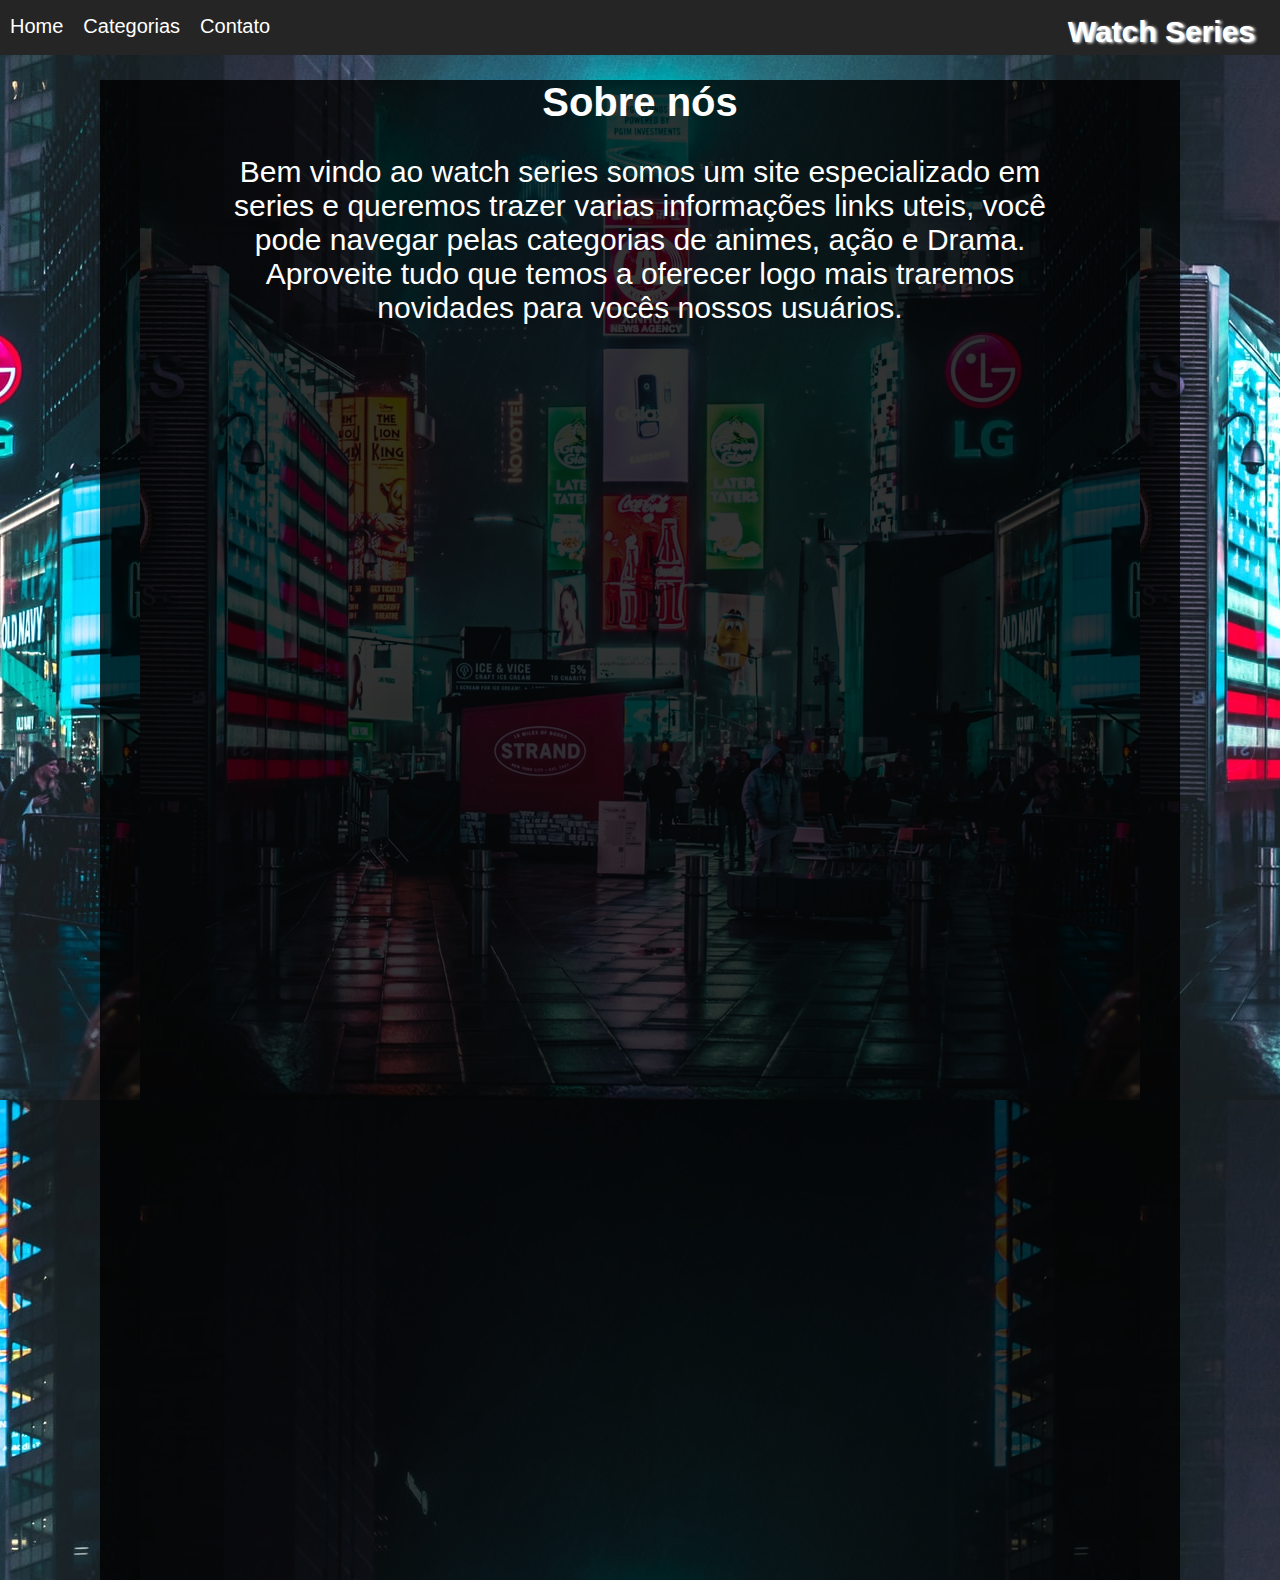
<file: index.html>
<!DOCTYPE html>
<html>
<head>
	<title>Watch</title>
	<meta charset="utf-8"/>
	
	<link rel="stylesheet" type="text/css" href="index.css">
</head>
<body>
		<header>
			<nav>

				<ul class="menu">
					<li><a href="index.html">Home</a></li>
					<li><a href="#">Categorias</a>
						<ul>
							<li><a href="anime.html">Animes</a></li>
							<li><a href="acao.html">Ação</a></li>
							<li><a href="drama.html">Drama</a></li>
						</ul>
					</li>
					<li><a href="contato.html">Contato</a></li>

				</ul>
				<ul>
					<li class="sitenome"><b><a href="index.html">Watch Series</a></b></li>
				</ul>
				
			</nav>
		</header>
		<article class="fundo">
			<h1>Sobre nós</h1>
			<p>
				Bem vindo ao watch series somos um site especializado em series e queremos trazer varias informações links uteis, você pode navegar pelas categorias
				de animes, ação e Drama.
				<br> 
				Aproveite tudo que temos a oferecer
				logo mais traremos novidades para vocês nossos usuários.
			</p>
			
		</article>
	

</body>
</html>
</file>
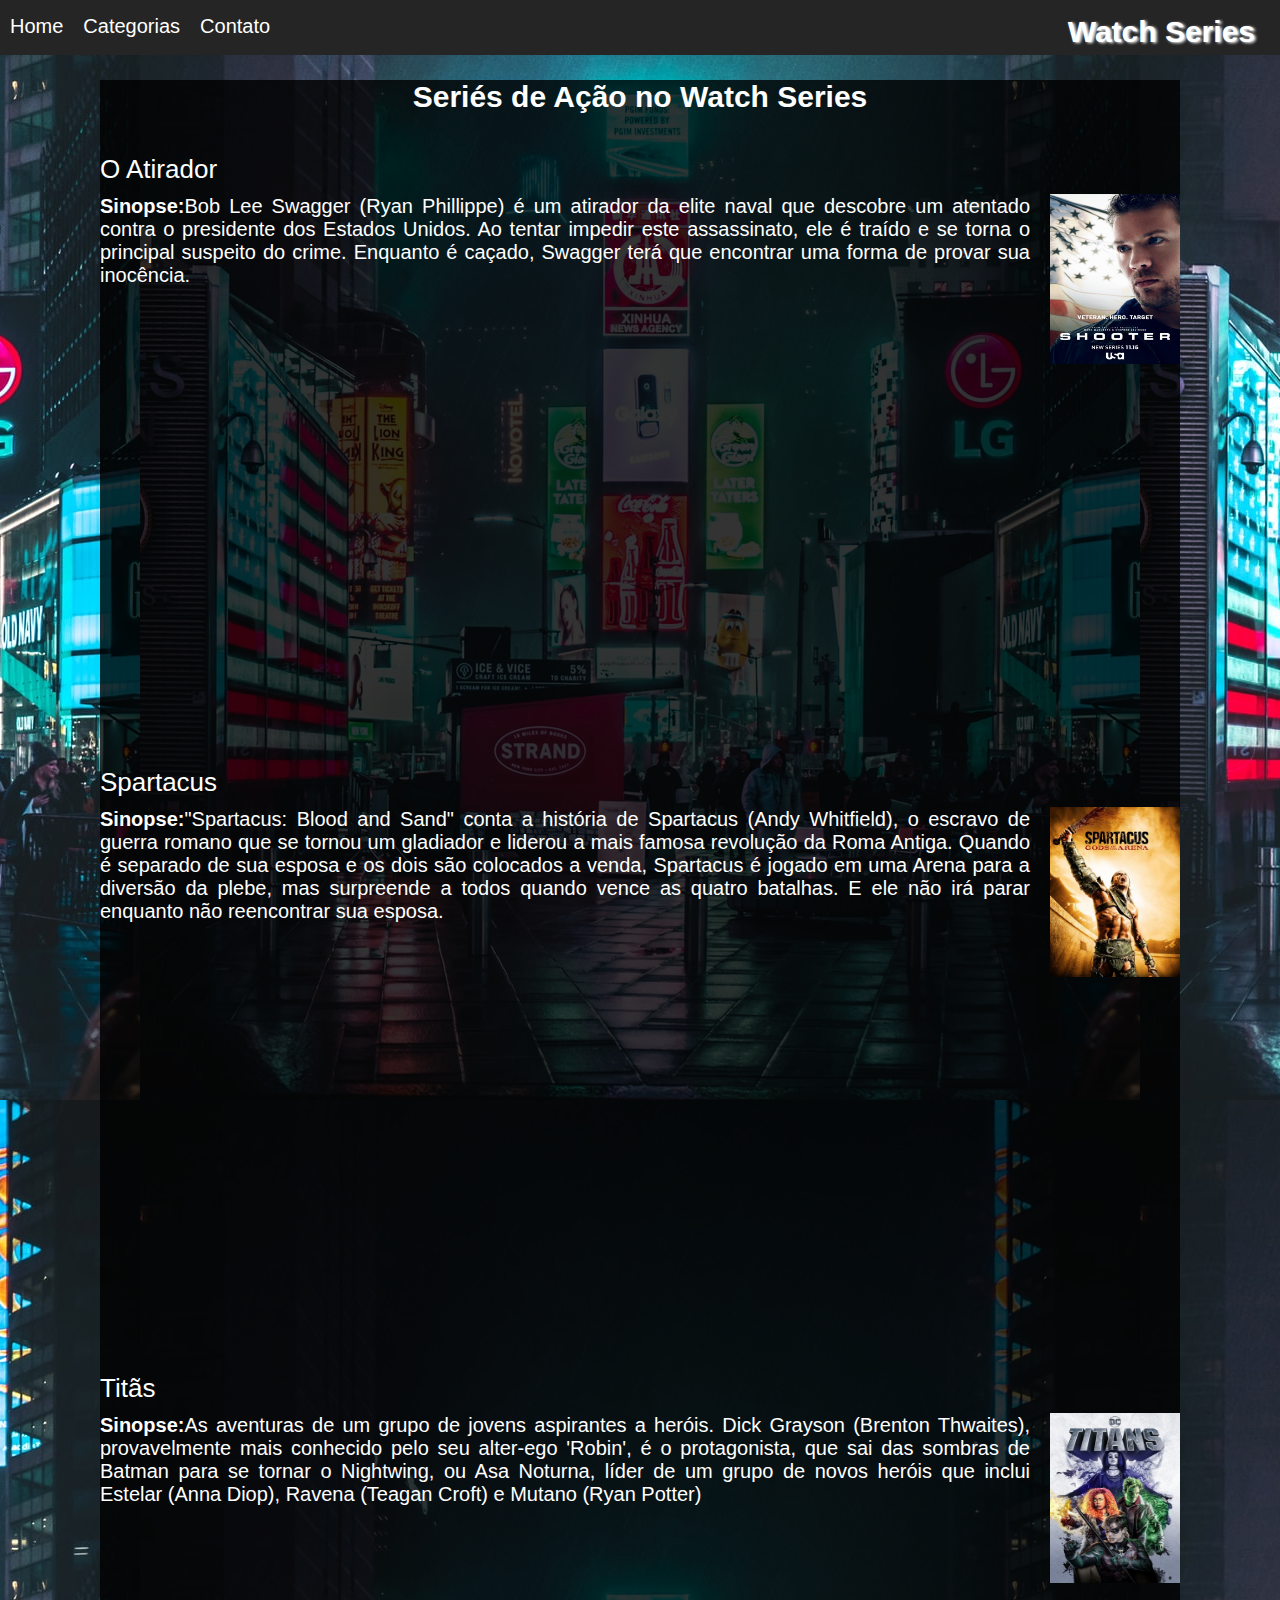
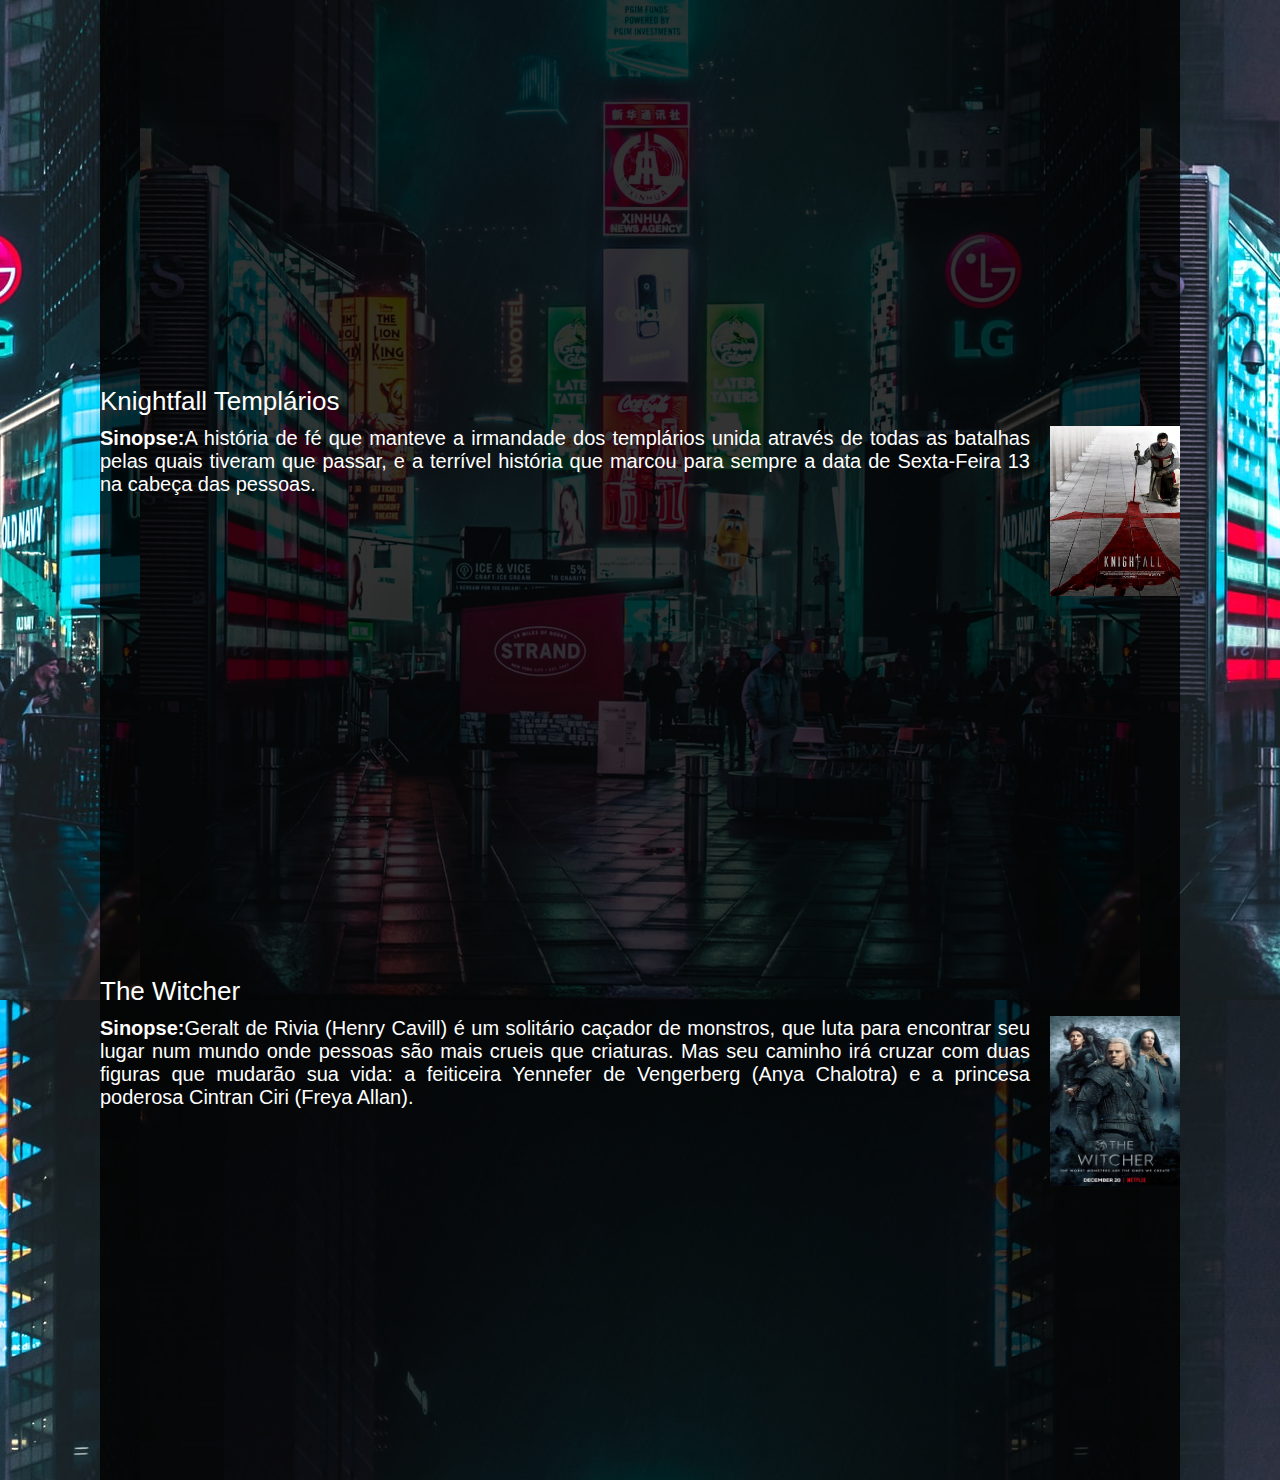
<file: acao.html>
<!DOCTYPE html>
<html>
<head>
	<title>Watch</title>
	<meta charset="utf-8"/>

	<link rel="stylesheet" type="text/css" href="action.css">
</head>
<body>
		<header>
			<nav>

				<ul class="menu">
					<li><a href="index.html">Home</a></li>
					<li><a href="#">Categorias</a>
						<ul>
							<li><a href="anime.html">Animes</a></li>
							<li><a href="acao.html">Ação</a></li>
							<li><a href="drama.html">Drama</a></li>
						</ul>
					</li>
					<li><a href="contato.html">Contato</a></li>

				</ul>
				<ul>
					<li class="sitenome"><b><a href="index.html">Watch Series</a></b></li>
				</ul>
				
			</nav>
		</header>

		<article class="fundo">
			<h2>Seriés de Ação no Watch Series</h2>

			<ul class="lista">
				
				<li>
					<a href="http://www.adorocinema.com/series/serie-19619/" target="_blank">O Atirador</a>
					<img src="img\action1.jpg">
					<p><b>Sinopse:</b>Bob Lee Swagger (Ryan Phillippe) é um atirador da elite naval que descobre um atentado contra o presidente dos Estados Unidos. Ao tentar impedir este assassinato, ele é traído e se torna o principal suspeito do crime. Enquanto é caçado, Swagger terá que encontrar uma forma de provar sua inocência.</p>
					<iframe width="560" height="315" src="https://www.youtube.com/embed/5ELjX0ElcBg" frameborder="0" allow="accelerometer; autoplay; clipboard-write; encrypted-media; gyroscope; picture-in-picture" allowfullscreen></iframe>
				</li>
				<li>
					<a href="http://www.adorocinema.com/series/serie-4318/" target="_blank">Spartacus</a>
					<img src="img\action2.jpg">
					<p><b>Sinopse:</b>"Spartacus: Blood and Sand" conta a história de Spartacus (Andy Whitfield), o escravo de guerra romano que se tornou um gladiador e liderou a mais famosa revolução da Roma Antiga. Quando é separado de sua esposa e os dois são colocados a venda, Spartacus é jogado em uma Arena para a diversão da plebe, mas surpreende a todos quando vence as quatro batalhas. E ele não irá parar enquanto não reencontrar sua esposa. </p>
					<iframe width="560" height="315" src="https://www.youtube.com/embed/WSWtCLBrrAk" frameborder="0" allow="accelerometer; autoplay; clipboard-write; encrypted-media; gyroscope; picture-in-picture" allowfullscreen></iframe>
				</li>
				<li>
					<a href="http://www.adorocinema.com/series/serie-18615/" target="_blank">Titãs</a>
					<img src="img\action3.jpg">
					<p><b>Sinopse:</b>As aventuras de um grupo de jovens aspirantes a heróis. Dick Grayson (Brenton Thwaites), provavelmente mais conhecido pelo seu alter-ego 'Robin', é o protagonista, que sai das sombras de Batman para se tornar o Nightwing, ou Asa Noturna, líder de um grupo de novos heróis que inclui Estelar (Anna Diop), Ravena (Teagan Croft) e Mutano (Ryan Potter)</p>
					<iframe width="560" height="315" src="https://www.youtube.com/embed/MdXHLVr2T08" frameborder="0" allow="accelerometer; autoplay; clipboard-write; encrypted-media; gyroscope; picture-in-picture" allowfullscreen></iframe>
				</li>
				<li>
					<a href="http://www.adorocinema.com/series/serie-20134/" target="_blank">Knightfall Templários</a>
					<img src="img\action4.jpg">
					<p><b>Sinopse:</b>A história de fé que manteve a irmandade dos templários unida através de todas as batalhas pelas quais tiveram que passar, e a terrível história que marcou para sempre a data de Sexta-Feira 13 na cabeça das pessoas.</p>
					<iframe width="560" height="315" src="https://www.youtube.com/embed/D-v2LoydGNc" frameborder="0" allow="accelerometer; autoplay; clipboard-write; encrypted-media; gyroscope; picture-in-picture" allowfullscreen></iframe>
				</li>
				<li>
					<a href="http://www.adorocinema.com/series/serie-22146/" target="_blank">The Witcher</a>
					<img src="img\action5.jpg">
					<p><b>Sinopse:</b>Geralt de Rivia (Henry Cavill) é um solitário caçador de monstros, que luta para encontrar seu lugar num mundo onde pessoas são mais crueis que criaturas. Mas seu caminho irá cruzar com duas figuras que mudarão sua vida: a feiticeira Yennefer de Vengerberg (Anya Chalotra) e a princesa poderosa Cintran Ciri (Freya Allan). </p>
					<iframe width="560" height="315" src="https://www.youtube.com/embed/tjujvMkqWe4" frameborder="0" allow="accelerometer; autoplay; clipboard-write; encrypted-media; gyroscope; picture-in-picture" allowfullscreen></iframe>
				</li>
			</ul>

		</article>

	

</body>
</html>
</file>
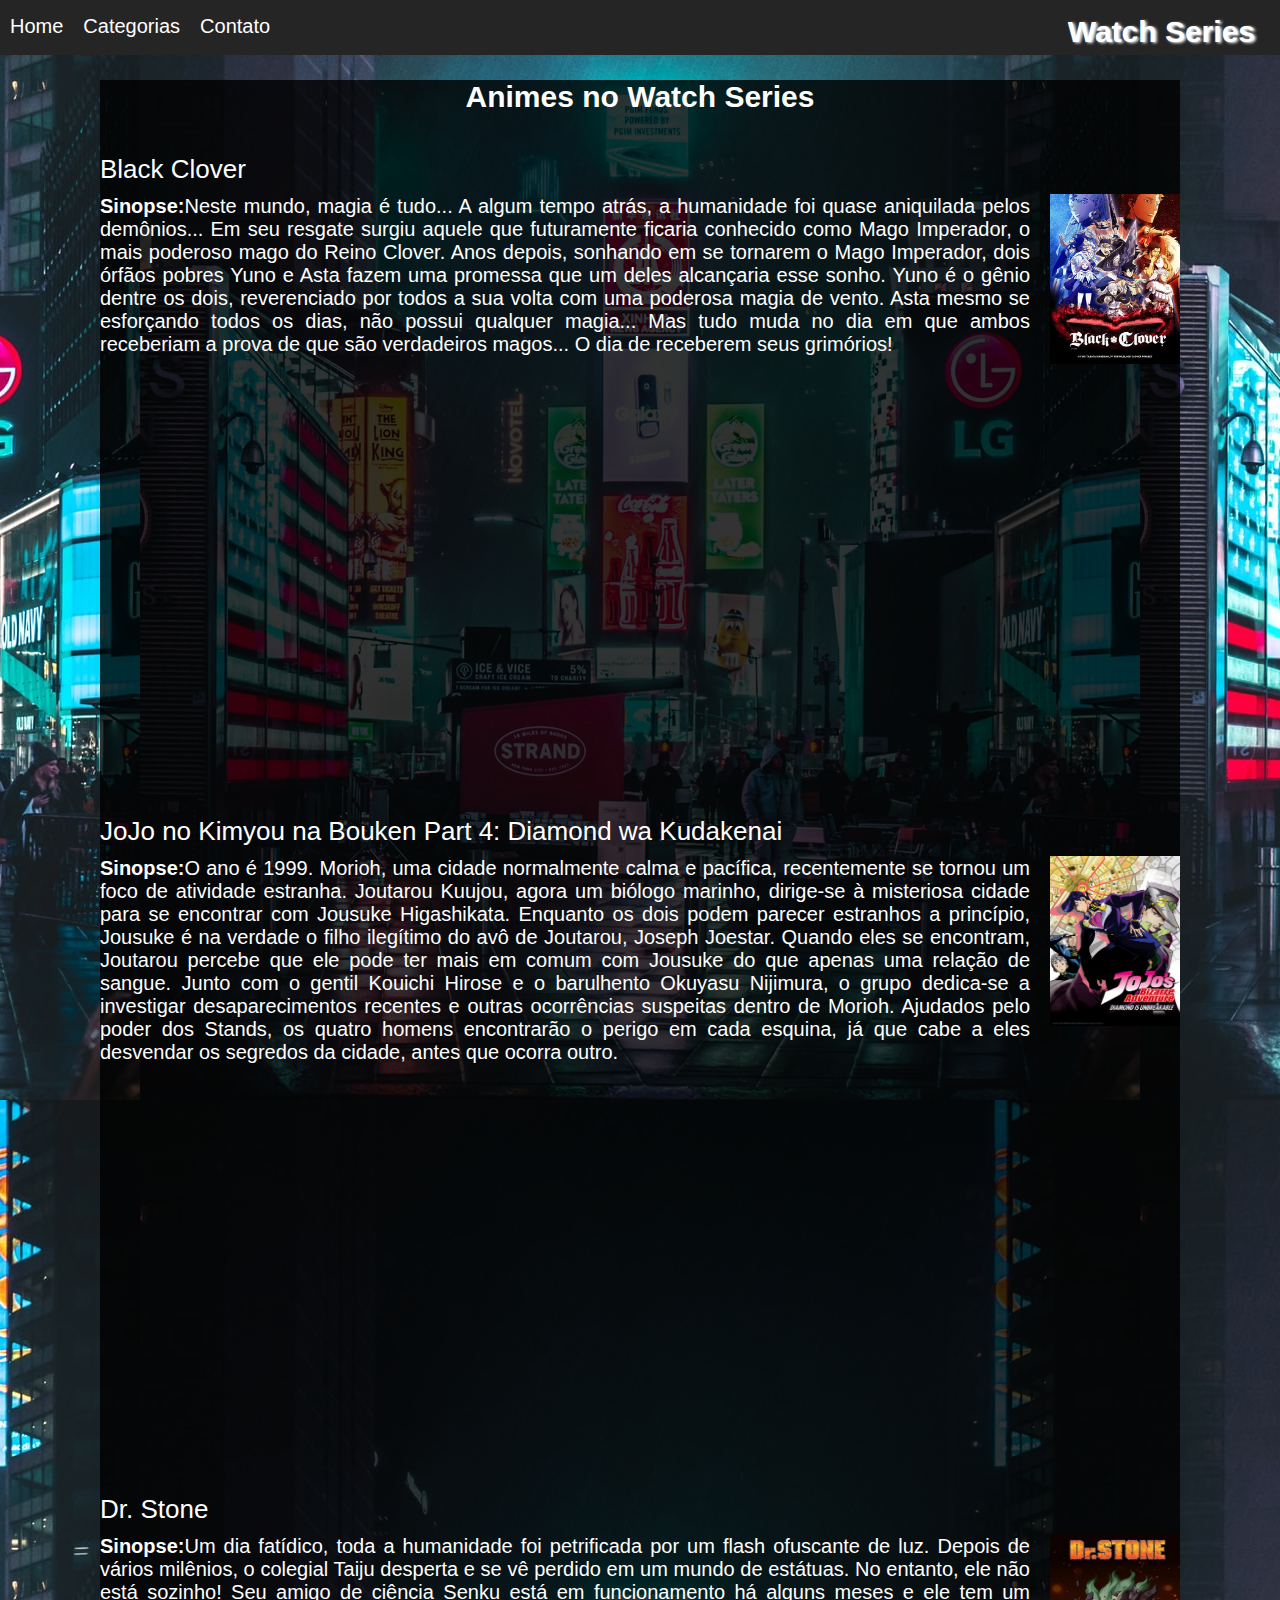
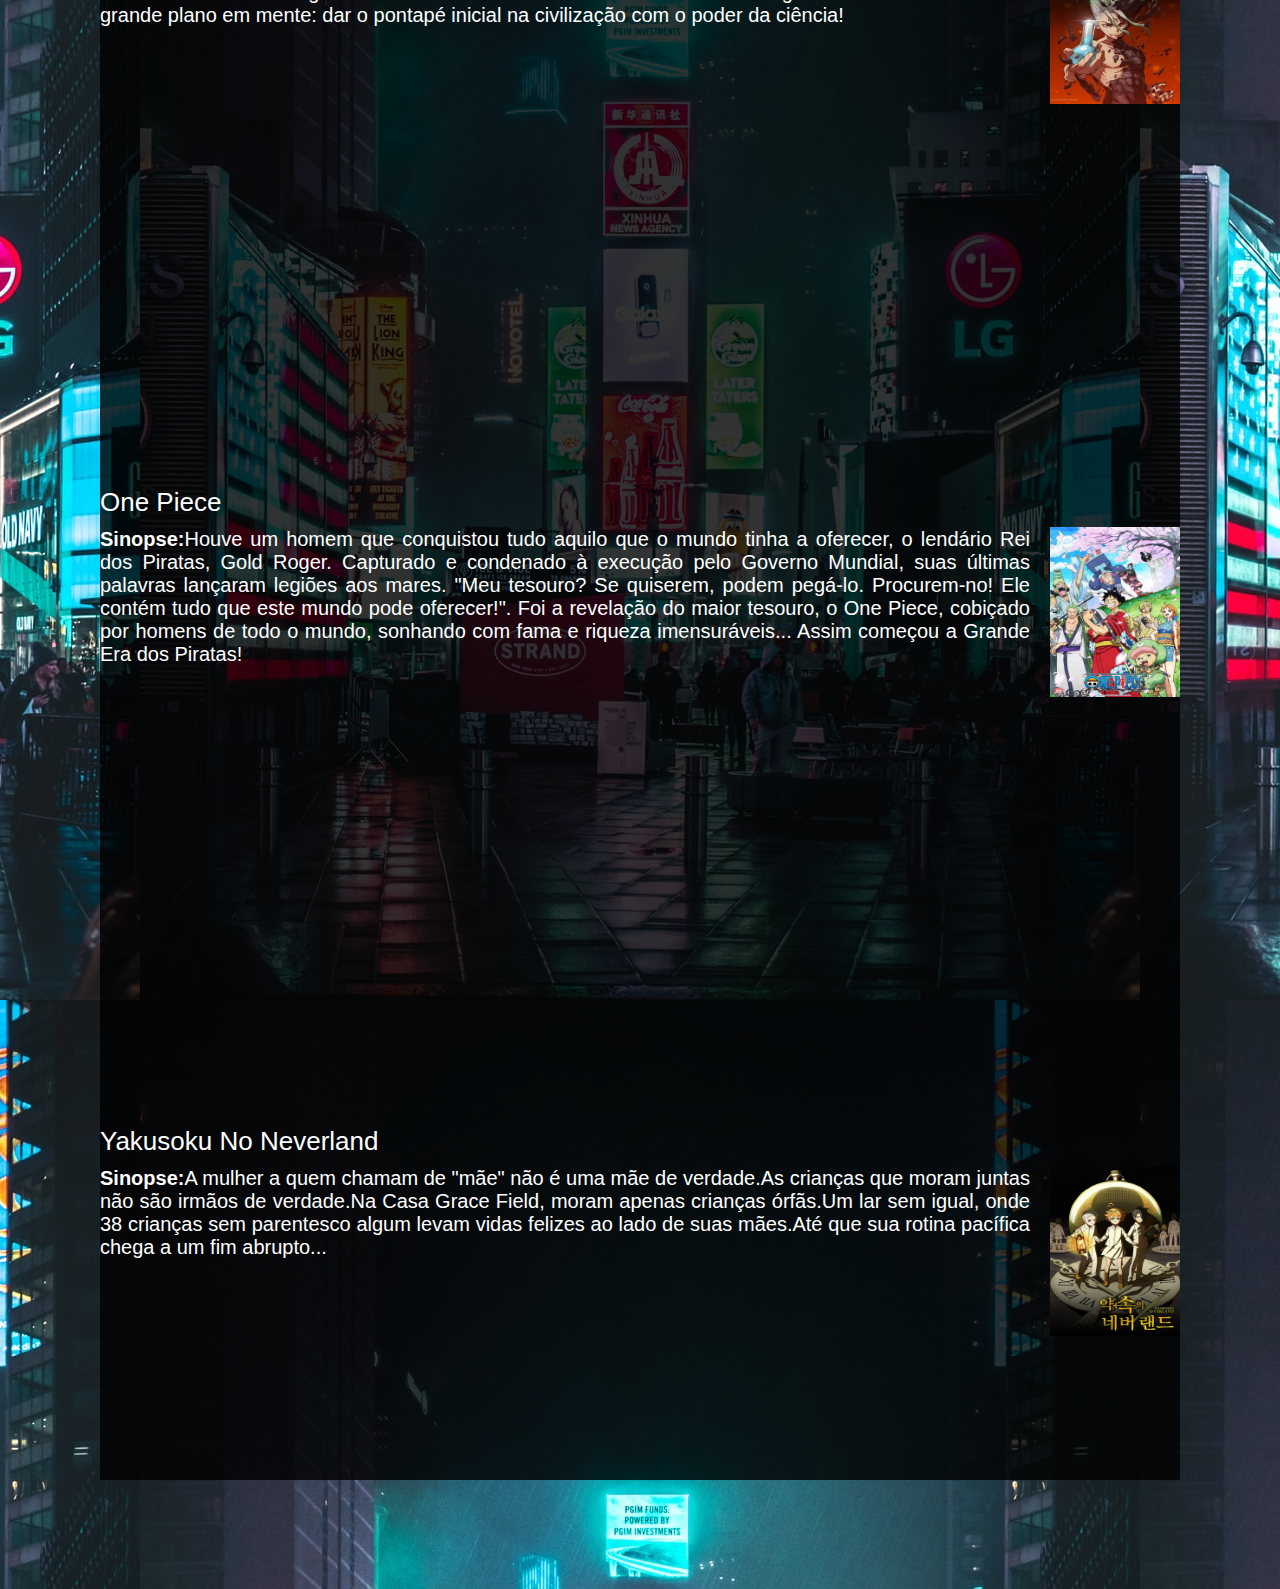
<file: anime.html>
<!DOCTYPE html>
<html>
<head>
	<title>Watch</title>
	<meta charset="utf-8"/>
	
	<link rel="stylesheet" type="text/css" href="anime.css">
</head>
<body>
		<header>
			<nav>

				<ul class="menu">
					<li><a href="index.html">Home</a></li>
					<li><a href="">Categorias</a>
						<ul>
							<li><a href="anime.html">Animes</a></li>
							<li><a href="acao.html">Ação</a></li>
							<li><a href="drama.html">Drama</a></li>
						</ul>
					</li>
					<li><a href="contato.html">Contato</a></li>

				</ul>
				<ul>
					<li class="sitenome"><b><a href="index.html">Watch Series</a></b></li>
				</ul>
				
			</nav>
		</header>

		<article class="fundo">
			<h2>Animes no Watch Series</h2>

			<ul class="lista">
				
				<li>
					<a href="https://betteranime.net/anime/legendado/black-clover-1" target="_blank"> Black Clover</a>
					<img src="img\anime1.jpg">
					<p><b>Sinopse:</b>Neste mundo, magia é tudo... A algum tempo atrás, a humanidade foi quase aniquilada pelos demônios... Em seu resgate surgiu aquele que futuramente ficaria conhecido como Mago Imperador, o mais poderoso mago do Reino Clover. Anos depois, sonhando em se tornarem o Mago Imperador, dois órfãos pobres Yuno e Asta fazem uma promessa que um deles alcançaria esse sonho. Yuno é o gênio dentre os dois, reverenciado por todos a sua volta com uma poderosa magia de vento. Asta mesmo se esforçando todos os dias, não possui qualquer magia... Mas tudo muda no dia em que ambos receberiam a prova de que são verdadeiros magos... O dia de receberem seus grimórios!</p>
					<iframe width="560" height="315" src="https://www.youtube.com/embed/MH4pWlX4LqI" frameborder="0" allow="accelerometer; autoplay; clipboard-write; encrypted-media; gyroscope; picture-in-picture" allowfullscreen></iframe>

				</li>
				<li>
					<a href="https://betteranime.net/anime/legendado/jojo-no-kimyou-na-bouken-diamond-wa-kudakenai" target="_blank">JoJo no Kimyou na Bouken Part 4: Diamond wa Kudakenai</a>
					<img src="img\anime2.jpg">
					<p><b>Sinopse:</b>O ano é 1999. Morioh, uma cidade normalmente calma e pacífica, recentemente se tornou um foco de atividade estranha. Joutarou Kuujou, agora um biólogo marinho, dirige-se à misteriosa cidade para se encontrar com Jousuke Higashikata. Enquanto os dois podem parecer estranhos a princípio, Jousuke é na verdade o filho ilegítimo do avô de Joutarou, Joseph Joestar. Quando eles se encontram, Joutarou percebe que ele pode ter mais em comum com Jousuke do que apenas uma relação de sangue. Junto com o gentil Kouichi Hirose e o barulhento Okuyasu Nijimura, o grupo dedica-se a investigar desaparecimentos recentes e outras ocorrências suspeitas dentro de Morioh. Ajudados pelo poder dos Stands, os quatro homens encontrarão o perigo em cada esquina, já que cabe a eles desvendar os segredos da cidade, antes que ocorra outro. </p>
					<iframe width="560" height="315" src="https://www.youtube.com/embed/t8WxJVBhiTY" frameborder="0" allow="accelerometer; autoplay; clipboard-write; encrypted-media; gyroscope; picture-in-picture" allowfullscreen></iframe>
				</li>
				<li>
					<a href="https://betteranime.net/anime/legendado/dr-stone" target="_blank">Dr. Stone</a>
					<img src="img\anime3.jpg">
					<p><b>Sinopse:</b>Um dia fatídico, toda a humanidade foi petrificada por um flash ofuscante de luz. Depois de vários milênios, o colegial Taiju desperta e se vê perdido em um mundo de estátuas. No entanto, ele não está sozinho! Seu amigo de ciência Senku está em funcionamento há alguns meses e ele tem um grande plano em mente: dar o pontapé inicial na civilização com o poder da ciência!</p>
					<iframe width="560" height="315" src="https://www.youtube.com/embed/vHtZhVtEu04" frameborder="0" allow="accelerometer; autoplay; clipboard-write; encrypted-media; gyroscope; picture-in-picture" allowfullscreen></iframe>
				</li>
				<li>
					<a href="https://betteranime.net/anime/legendado/one-piece" target="_blank">One Piece</a>
					<img src="img\anime4.jpg">
					<p><b>Sinopse:</b>Houve um homem que conquistou tudo aquilo que o mundo tinha a oferecer, o lendário Rei dos Piratas, Gold Roger. Capturado e condenado à execução pelo Governo Mundial, suas últimas palavras lançaram legiões aos mares. "Meu tesouro? Se quiserem, podem pegá-lo. Procurem-no! Ele contém tudo que este mundo pode oferecer!". Foi a revelação do maior tesouro, o One Piece, cobiçado por homens de todo o mundo, sonhando com fama e riqueza imensuráveis... Assim começou a Grande Era dos Piratas!</p>

					<iframe width="560" height="315" src="https://www.youtube.com/embed/LHTYpWI3S6Q" frameborder="0" allow="accelerometer; autoplay; clipboard-write; encrypted-media; gyroscope; picture-in-picture" allowfullscreen></iframe>
				</li>
				<li>
					<a href="https://betteranime.net/anime/legendado/yakusoku-no-neverland" target="_blank">Yakusoku No Neverland</a>
					<img src="img\anime5.jpg">
					<p><b>Sinopse:</b>A mulher a quem chamam de "mãe" não é uma mãe de verdade.As crianças que moram juntas não são irmãos de verdade.Na Casa Grace Field, moram apenas crianças órfãs.Um lar sem igual, onde 38 crianças sem parentesco algum levam vidas felizes ao lado de suas mães.Até que sua rotina pacífica chega a um fim abrupto... </p>
					
					<iframe width="560" height="315" src="https://www.youtube.com/embed/ApLudqucq-s" frameborder="0" allow="accelerometer; autoplay; clipboard-write; encrypted-media; gyroscope; picture-in-picture" allowfullscreen></iframe>
				</li>
			</ul>

		</article>

	

</body>
</html>
</file>
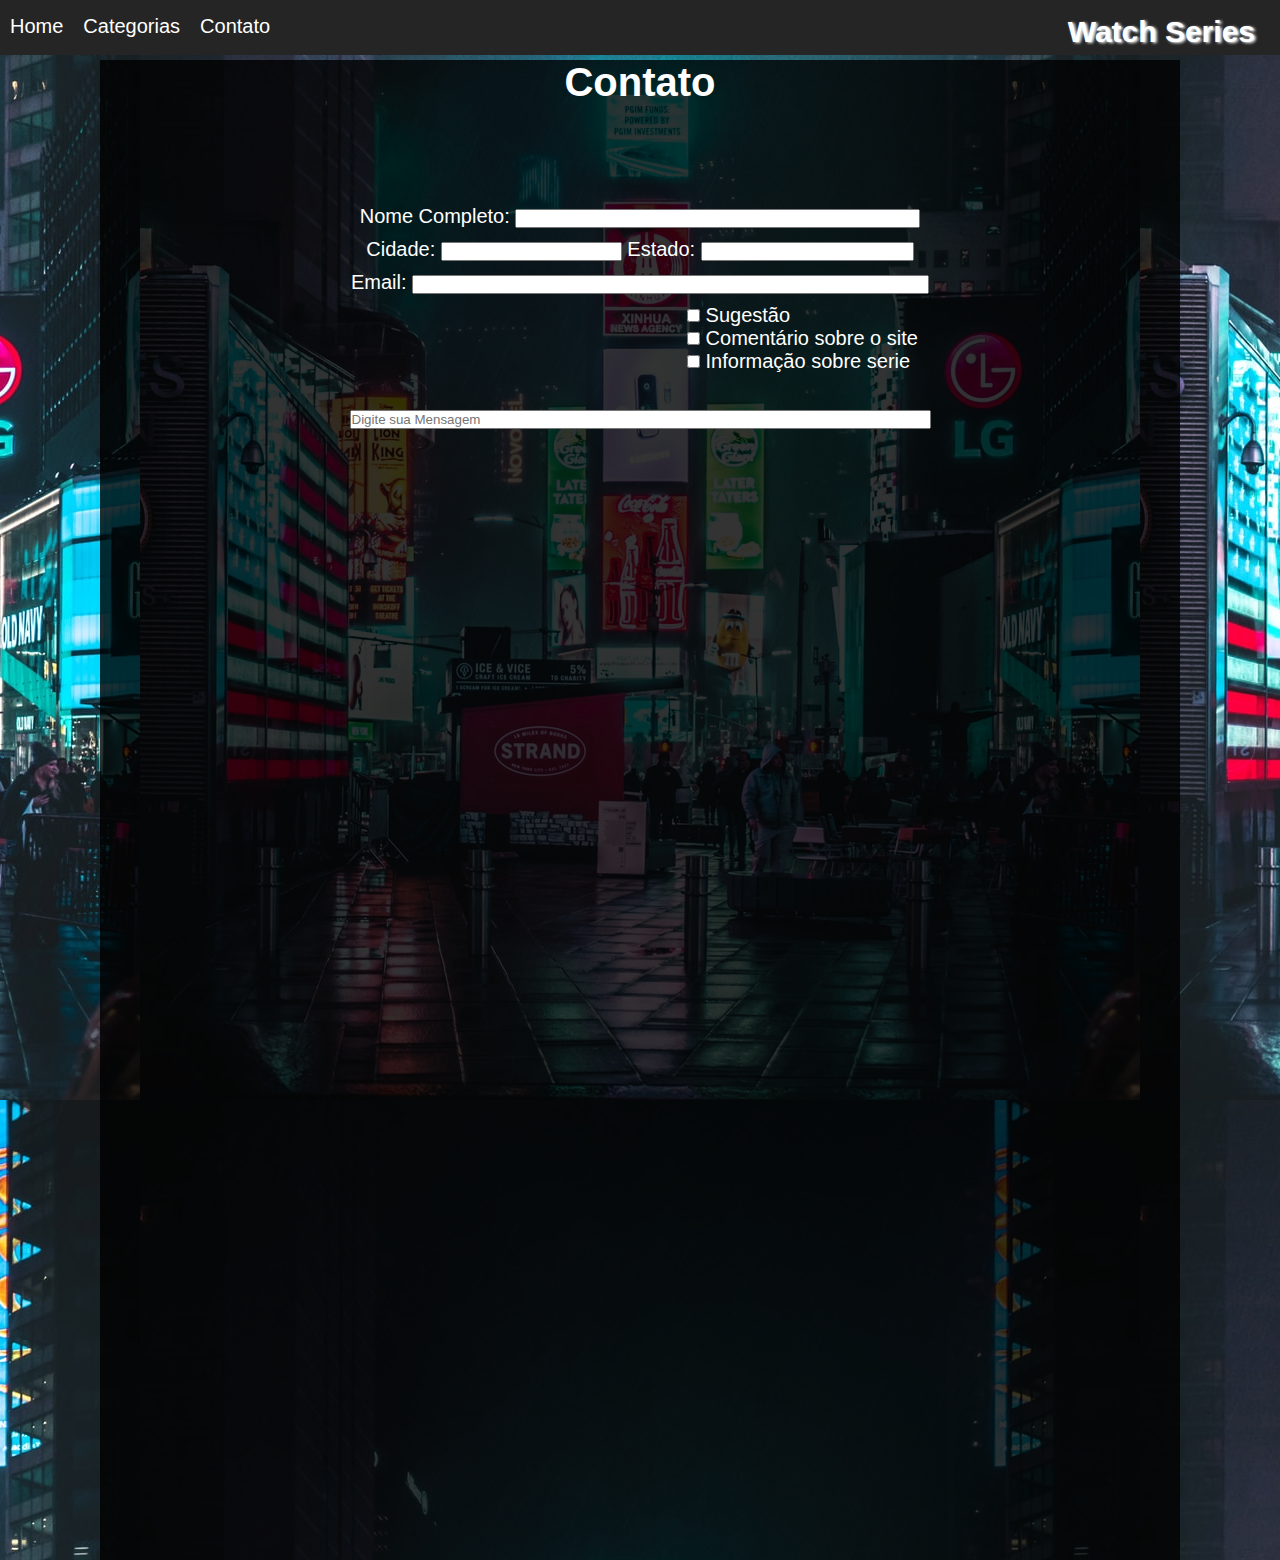
<file: contato.html>
<!DOCTYPE html>
<html>
<head>
	<title>Watch</title>
	<meta charset="utf-8"/>
	
	<link rel="stylesheet" type="text/css" href="contato.css">
</head>
<body>
		<header>
			<nav>

				<ul class="menu">
					<li><a href="index.html">Home</a></li>
					<li><a href="#">Categorias</a>
						<ul>
							<li><a href="anime.html">Animes</a></li>
							<li><a href="acao.html">Ação</a></li>
							<li><a href="drama.html">Drama</a></li>
						</ul>
					</li>
					<li><a href="contato.html">Contato</a></li>

				</ul>
				<ul>
					<li class="sitenome"><b><a href="index.html">Watch Series</a></b></li>
				</ul>
				
			</nav>
		</header>
		<article class="fundo">
			<h1>
				Contato
			</h1>
			<form>
			<lu>
				<li>
					<label for="fnome">Nome Completo:</label>
					<input type="text" name="fnome" size="48">
					<br>

				</li>
				<li>
					<label for="fcidade">Cidade:</label>
					<input type="text" name="fcidade">
					<label for="festado">Estado:</label>

					<input type="text" name="festado" size="24">
					
				</li>
				<li>
					<label for="femail">Email:</label>
					<input type="Email" name="femail" size="62">
				</li>
				<li class="check">
					<input type="checkbox" name="fsugest">
					<label for="fsugest">Sugestão</label>
					<br>
					<input type="checkbox" name="fcoment">
					<label for="fcoment">Comentário sobre o site</label>
					<br> 
					<input type="checkbox" name="finfo">
					<label for="finfo">Informação sobre serie</label>
				</li>
				<li>
					<br>
					<input type="text" name="fmens" size="70" placeholder="Digite sua Mensagem">
				</li>
				

				
				
			</lu>
			</form>
		</article>
	

</body>
</html>
</file>
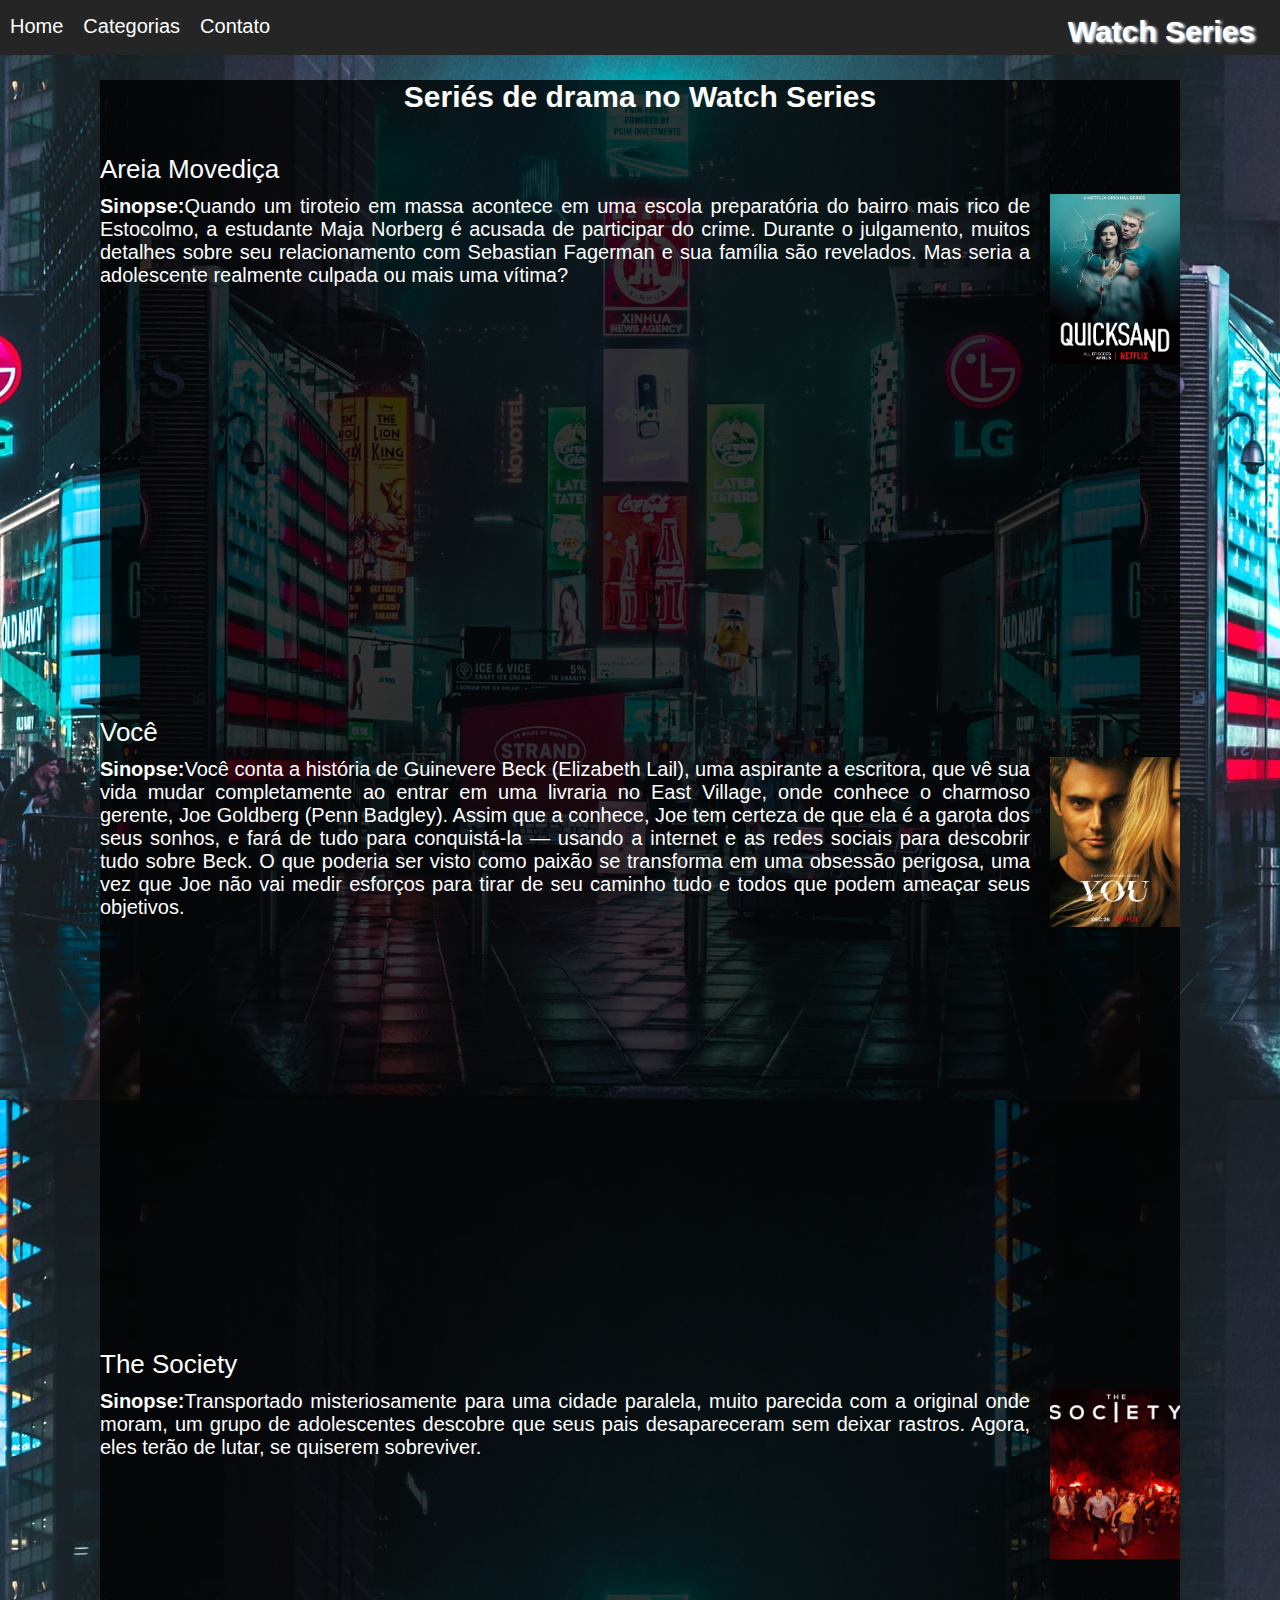
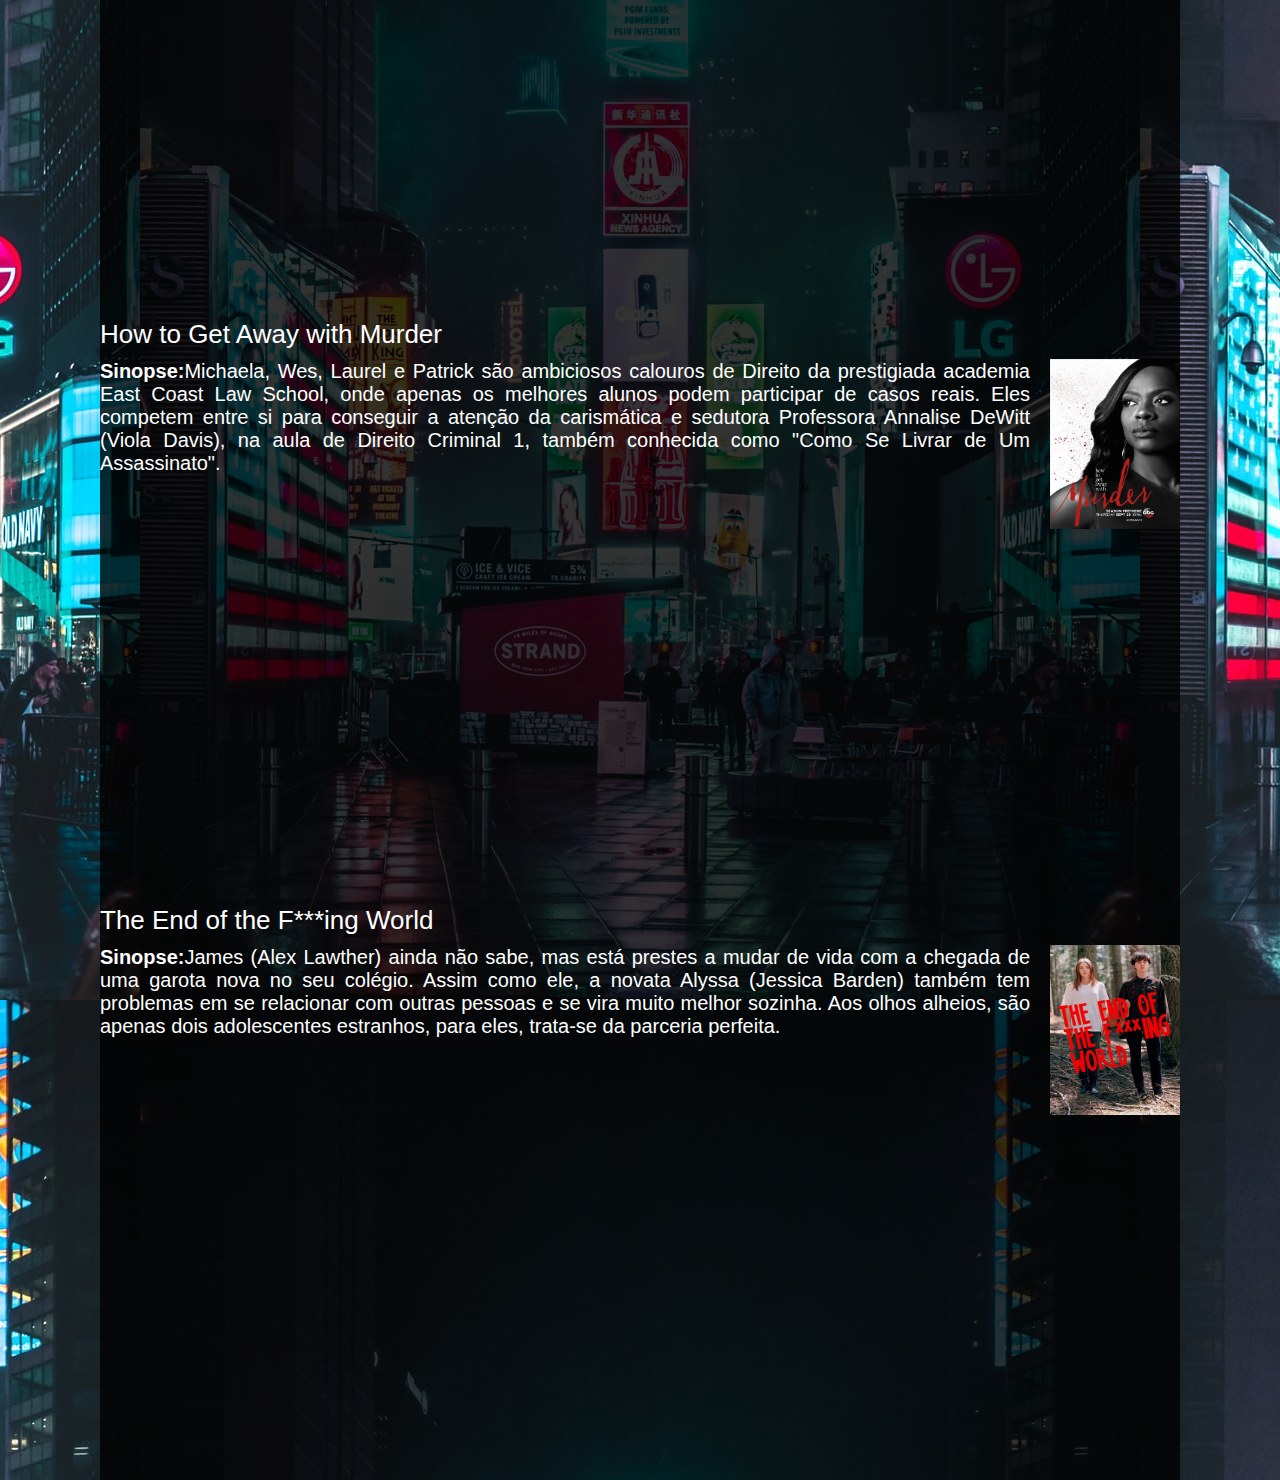
<file: drama.html>
<!DOCTYPE html>
<html>
<head>
	<title>Watch</title>
	<meta charset="utf-8"/>

	<link rel="stylesheet" type="text/css" href="drama.css">
</head>
<body>
		<header>
			<nav>

				<ul class="menu">
					<li><a href="index.html">Home</a></li>
					<li><a href="#">Categorias</a>
						<ul>
							<li><a href="#anime.html">Animes</a></li>
							<li><a href="acao.html">Ação</a></li>
							<li><a href="drama.html">Drama</a></li>
						</ul>
					</li>
					<li><a href="contato.html">Contato</a></li>

				</ul>
				<ul>
					<li class="sitenome"><b><a href="index.html">Watch Series</a></b></li>
				</ul>
				
			</nav>
		</header>

		<article class="fundo">
			<h2>Seriés de drama no Watch Series</h2>

			<ul class="dramalist">
				<li>
					<a href="http://www.adorocinema.com/series/serie-22649/" target="_blank">
					Areia Movediça</a>
					<img src="img\drama1.jpg">
					<p><b>Sinopse:</b>Quando um tiroteio em massa acontece em uma escola preparatória do bairro mais rico de Estocolmo, a estudante Maja Norberg é acusada de participar do crime. Durante o julgamento, muitos detalhes sobre seu relacionamento com Sebastian Fagerman e sua família são revelados. Mas seria a adolescente realmente culpada ou mais uma vítima? </p>

					<iframe width="560" height="315" src="https://www.youtube.com/embed/2pA6gB7pO3Q" frameborder="0" allow="accelerometer; autoplay; clipboard-write; encrypted-media; gyroscope; picture-in-picture" allowfullscreen></iframe>
				</li>
				<li>
					<a href="http://www.adorocinema.com/series/serie-18897/" target="_blank">Você</a>
					<img src="img\drama2.jpg">
					<p><b>Sinopse:</b>Você conta a história de Guinevere Beck (Elizabeth Lail), uma aspirante a escritora, que vê sua vida mudar completamente ao entrar em uma livraria no East Village, onde conhece o charmoso gerente, Joe Goldberg (Penn Badgley). Assim que a conhece, Joe tem certeza de que ela é a garota dos seus sonhos, e fará de tudo para conquistá-la — usando a internet e as redes sociais para descobrir tudo sobre Beck. O que poderia ser visto como paixão se transforma em uma obsessão perigosa, uma vez que Joe não vai medir esforços para tirar de seu caminho tudo e todos que podem ameaçar seus objetivos. </p>
					<iframe width="560" height="315" src="https://www.youtube.com/embed/prEl9IHo1aQ" frameborder="0" allow="accelerometer; autoplay; clipboard-write; encrypted-media; gyroscope; picture-in-picture" allowfullscreen></iframe>
				</li>
				<li>
					<a href="http://www.adorocinema.com/series/serie-24530/" target="_blank">The Society</a>
					<img src="img\drama3.jpg">
					<p><b>Sinopse:</b>Transportado misteriosamente para uma cidade paralela, muito parecida com a original onde moram, um grupo de adolescentes descobre que seus pais desapareceram sem deixar rastros. Agora, eles terão de lutar, se quiserem sobreviver.</p>
					<iframe width="560" height="315" src="https://www.youtube.com/embed/lTZ7QcDImFE" frameborder="0" allow="accelerometer; autoplay; clipboard-write; encrypted-media; gyroscope; picture-in-picture" allowfullscreen></iframe>
				</li>
				<li>
					<a href="http://www.adorocinema.com/series/serie-17157/" target="_blank">How to Get Away with Murder</a>
					<img src="img\drama4.jpg">
					<p><b>Sinopse:</b>Michaela, Wes, Laurel e Patrick são ambiciosos calouros de Direito da prestigiada academia East Coast Law School, onde apenas os melhores alunos podem participar de casos reais. Eles competem entre si para conseguir a atenção da carismática e sedutora Professora Annalise DeWitt (Viola Davis), na aula de Direito Criminal 1, também conhecida como "Como Se Livrar de Um Assassinato".</p>

					<iframe width="560" height="315" src="https://www.youtube.com/embed/dkb-aBaxkVk" frameborder="0" allow="accelerometer; autoplay; clipboard-write; encrypted-media; gyroscope; picture-in-picture" allowfullscreen></iframe>
				</li>
				<li>
					<a href="http://www.adorocinema.com/series/serie-22881/" target="_blank">The End of the F***ing World</a>
					<img src="img\drama5.jpg">
					<p><b>Sinopse:</b>James (Alex Lawther) ainda não sabe, mas está prestes a mudar de vida com a chegada de uma garota nova no seu colégio. Assim como ele, a novata Alyssa (Jessica Barden) também tem problemas em se relacionar com outras pessoas e se vira muito melhor sozinha. Aos olhos alheios, são apenas dois adolescentes estranhos, para eles, trata-se da parceria perfeita. </p>

					<iframe width="560" height="315" src="https://www.youtube.com/embed/wrya4LOIrso" frameborder="0" allow="accelerometer; autoplay; clipboard-write; encrypted-media; gyroscope; picture-in-picture" allowfullscreen></iframe>
				</li>
			</ul>

		</article>

	

</body>
</html>
</file>
<file: index.css>
*{margin: 0; padding: 0;}
html{
	
	background-image: url("background.jpg");
	background-position: center;
	background-color: black;
	height: 600px;
	margin-top: 50px;
}
header {
  min-height: 50px;
  position: fixed;
  top: 0;
  right: 0;
  left: 0;
  border-bottom: 1px solid #252525;
  background: #252525;
  z-index: 2;
}
body{
	font-family: arial, helvetica, sans-serif;
	font-size: 20px;
}
.fundo{
	background-color: rgba(0,0,0,0.8);
	margin-top: 10px;
	margin-right: 100px;
	margin-left: 100px;
	height: 1500px;
	}
.sitenome{

	margin-top: 10px;
	list-style: none;
	float: right;
	font-size: 30px;
	border: 0px;
	margin-right: 15px;
	color: white;
	-moz-box-shadow:0 3px 10px 0 #CCC; 
	-webkit-box-shadow:0 0px 0px 0 #ccc; 
	text-shadow:2px 1px 3px #fff; 

}
.sitenome a{
	color:white; 
	text-decoration:none;
	padding:5px 10px; 
	display:block;

}
.sitenome a:hover{
	background:#333;
	color: #fff;
	-moz-box-shadow:0 0px 0px 0 #CCC; 
	-webkit-box-shadow:0 0px 0px 0 #ccc; 
	text-shadow:0px 0px 5px #fff; 
}
.menu{
	margin-top: 10px;
	list-style:none; 
	border: 0px solid #c0c0c0; 
	float:left; 
}

.menu li{
	position:relative; 
	float:left; 
	border-right:0px solid #c0c0c0; 
}

.menu li a{
	color:white; 
	text-decoration:none;
	padding:5px 10px; 
	display:block;
}

.menu li a:hover{background:#333; 
	color:#fff; 
	-moz-box-shadow:0 3px 10px 0 #CCC; 
	-webkit-box-shadow:0 3px 10px 0 #ccc; 
	text-shadow:0px 0px 5px #fff; 
}

.menu li   ul{
	position:absolute; 
	top:25px; left:0; 
	background-color:black; 
	display:none; 
}

.menu li:hover ul, .menu li.over ul{display:block;}

.menu li ul li{
	border:1px solid #c0c0c0; 
	display:block; 
	width:150px;
}
h1{
	margin-top: 30px;
	color: white;
	text-align: center;
}

p{
	text-align: center;
	color: white;
	margin-right: 100px;
	margin-left: 100px;
	margin-top: 30px;
	font-size: 30px;
}
</file>
<file: action.css>
*{margin: 0; padding: 0;}
html{
	
	background-image: url("background.jpg");
	background-position: center;
	background-color: black;
	height: 600px;
	margin-top: 50px;
}
header {
  min-height: 50px;
  position: fixed;
  top: 0;
  right: 0;
  left: 0;
  border-bottom: 1px solid #252525;
  background: #252525;
  z-index: 2;
}
body{
	font-family: arial, helvetica, sans-serif;
	font-size: 20px;
}

.sitenome{

	margin-top: 10px;
	list-style: none;
	float: right;
	font-size: 30px;
	border: 0px;
	margin-right: 15px;
	color: white;
	-moz-box-shadow:0 3px 10px 0 #CCC; 
	-webkit-box-shadow:0 0px 0px 0 #ccc; 
	text-shadow:2px 1px 3px #fff; 

}
.sitenome a{
	color:white; 
	text-decoration:none;
	padding:5px 10px; 
	display:block;

}
.sitenome a:hover{
	background:#333;
	color: #fff;
	-moz-box-shadow:0 0px 0px 0 #CCC; 
	-webkit-box-shadow:0 0px 0px 0 #ccc; 
	text-shadow:0px 0px 5px #fff; 
}
.menu{
	margin-top: 10px;
	list-style:none; 
	border: 0px solid #c0c0c0; 
	float:left; 
}

.menu li{
	position:relative; 
	float:left; 
	border-right:0px solid #c0c0c0; 
}

.menu li a{
	color:white; 
	text-decoration:none;
	padding:5px 10px; 
	display:block;
}

.menu li a:hover{
	color:#fff; 
	-moz-box-shadow:0 3px 10px 0 #CCC; 
	-webkit-box-shadow:0 0px 0px 0 #ccc; 
	text-shadow:0px 0px 5px #fff; 
}

.menu li  ul{
	position:absolute; 
	top:25px; 
	left:0; 
	background-color:black; 
	display:none; 
}

.menu li:hover ul, .menu li.over ul{display:block;}

.menu li ul li{
	border:1px solid #c0c0c0; 
	display:block; 
	width:150px;
}

.fundo{
	background-color: rgba(0,0,0,0.8);
	margin-top: 10px;
	margin-right: 100px;
	margin-left: 100px;
	height: 3000px;
	
}
h2{
	text-align: center;
	color: white;
	margin-top: 30px;
}
.lista p{
	font-size: 20px;
	color: white;
	margin-top: 10px;
	margin-right: 150px;
	text-align: justify;
	position: relative;
}
.lista li a{
	font-size: 26px;
	text-decoration: none; 
	color:#fff; 
	
}
.lista{
	display: block;
	opacity: 1;
	list-style: none;
}

.lista li:nth-child(1){
	position: relative;
	margin-top: 40px;


}
.lista li:nth-child(2){
	position: relative;
	margin-top: 130px;


}
.lista li:nth-child(3){
	position: relative;
	margin-top: 100px;


}
.lista li:nth-child(4){
	position: relative;
	margin-top: 130px;


}
.lista li:nth-child(5){
	position: relative;
	margin-top: 130px;


}
.lista img{
	margin-top: 40px;
	height: 170px;
	width: 130px;
	float: right;
	position: relative;

}
iframe{
	margin-top: 30px;
	margin-left: 30px;
	position: relative;

}
</file>
<file: anime.css>
*{margin: 0; padding: 0;}
html{
	
	background-image: url("background.jpg");
	background-position: center;
	background-color: black;
	height: 600px;
	margin-top: 50px;
}
header {
  min-height: 50px;
  position: fixed;
  top: 0;
  right: 0;
  left: 0;
  border-bottom: 1px solid #252525;
  background: #252525;
  z-index: 2;
}
body{
	font-family: arial, helvetica, sans-serif;
	font-size: 20px;
}

.sitenome{

	margin-top: 10px;
	list-style: none;
	float: right;
	font-size: 30px;
	border: 0px;
	margin-right: 15px;
	color: white;
	-moz-box-shadow:0 3px 10px 0 #CCC; 
	-webkit-box-shadow:0 0px 0px 0 #ccc; 
	text-shadow:2px 1px 3px #fff; 

}
.sitenome a{
	color:white; 
	text-decoration:none;
	padding:5px 10px; 
	display:block;

}
.sitenome a:hover{
	background:#333;
	color: #fff;
	-moz-box-shadow:0 0px 0px 0 #CCC; 
	-webkit-box-shadow:0 0px 0px 0 #ccc; 
	text-shadow:0px 0px 5px #fff; 
}
.menu{
	margin-top: 10px;
	list-style:none; 
	border: 0px solid #c0c0c0; 
	float:left; 
}

.menu li{
	position:relative; 
	float:left; 
	border-right:0px solid #c0c0c0; 
}

.menu li a{
	color:white; 
	text-decoration:none;
	padding:5px 10px; 
	display:block;
}

.menu li a:hover{
	color:#fff; 
	-moz-box-shadow:0 3px 10px 0 #CCC; 
	-webkit-box-shadow:0 0px 0px 0 #ccc; 
	text-shadow:0px 0px 5px #fff; 
}

.menu li  ul{
	position:absolute; 
	top:25px; 
	left:0; 
	background-color:black; 
	display:none; 
}

.menu li:hover ul, .menu li.over ul{display:block;}

.menu li ul li{
	border:1px solid #c0c0c0; 
	display:block; 
	width:150px;
}

.fundo{
	background-color: rgba(0,0,0,0.8);
	margin-top: 10px;
	margin-right: 100px;
	margin-left: 100px;
	height: 3000px;
	
}
h2{
	text-align: center;
	color: white;
	margin-top: 30px;
}
.lista p{
	font-size: 20px;
	color: white;
	margin-top: 10px;
	margin-right: 150px;
	text-align: justify;
	position: relative;
}
.lista li a{
	font-size: 26px;
	text-decoration: none; 
	color:#fff; 
	
}
.lista{
	display: block;
	opacity: 1;
	list-style: none;
}

.lista li:nth-child(1){
	position: relative;
	margin-top: 40px;


}
.lista li:nth-child(2){
	position: relative;
	margin-top: 130px;


}
.lista li:nth-child(3){
	position: relative;
	margin-top: 100px;


}
.lista li:nth-child(4){
	position: relative;
	margin-top: 130px;


}
.lista li:nth-child(5){
	position: relative;
	margin-top: 130px;


}
.lista img{
	margin-top: 40px;
	height: 170px;
	width: 130px;
	float: right;
	position: relative;

}
iframe{
	margin-top: 10px;
	margin-left: 30px;

}
</file>
<file: contato.css>
*{margin: 0; padding: 0;}
html{
	
	background-image: url("background.jpg");
	background-position: center ;
	background-color: black;
	height: 600px;
	margin-top: 50px;
}
header {
  min-height: 50px;
  position: fixed;
  top: 0;
  right: 0;
  left: 0;
  border-bottom: 1px solid #252525;
  background: #252525;
  z-index: 2;
}
body{
	font-family: arial, helvetica, sans-serif;
	font-size: 20px;
}
.fundo{
	background-color: rgba(0,0,0,0.8);
	margin-top: 10px;
	margin-right: 100px;
	margin-left: 100px;
	height: 1500px;
	}
.sitenome{

	margin-top: 10px;
	list-style: none;
	float: right;
	font-size: 30px;
	border: 0px;
	margin-right: 15px;
	color: white;
	-moz-box-shadow:0 3px 10px 0 #CCC; 
	-webkit-box-shadow:0 0px 0px 0 #ccc; 
	text-shadow:2px 1px 3px #fff; 

}
.sitenome a{
	color:white; 
	text-decoration:none;
	padding:5px 10px; 
	display:block;

}
.sitenome a:hover{
	background:#333;
	color: #fff;
	-moz-box-shadow:0 0px 0px 0 #CCC; 
	-webkit-box-shadow:0 0px 0px 0 #ccc; 
	text-shadow:0px 0px 5px #fff; 
}
.menu{
	margin-top: 10px;
	list-style:none; 
	border: 0px solid #c0c0c0; 
	float:left; 
}

.menu li{
	position:relative; 
	float:left; 
	border-right:0px solid #c0c0c0; 
}

.menu li a{
	color:white; 
	text-decoration:none;
	padding:5px 10px; 
	display:block;
}

.menu li a:hover{background:#333; 
	color:#fff; 
	-moz-box-shadow:0 3px 10px 0 #CCC; 
	-webkit-box-shadow:0 3px 10px 0 #ccc; 
	text-shadow:0px 0px 5px #fff; 
}

.menu li   ul{
	position:absolute; 
	top:25px; left:0; 
	background-color:black; 
	display:none; 
}

.menu li:hover ul, .menu li.over ul{display:block;}

.menu li ul li{
	border:1px solid #c0c0c0; 
	display:block; 
	width:150px;
}
form{
	margin-top: 100px;
	color: white;
}
form li{
	text-align: center;
	margin-top: 10px;
	list-style: none;
	display: block;
}
h1{
	color: white;
	text-align: center;
}
.check{
	text-align: left;
	margin-left: 587px;
}
</file>
<file: drama.css>
*{margin: 0; padding: 0;}
html{
	
	background-image: url("background.jpg");
	background-position: center;
	background-color: black;
	height: 600px;
	margin-top: 50px;
}
header {
  min-height: 50px;
  position: fixed;
  top: 0;
  right: 0;
  left: 0;
  border-bottom: 1px solid #252525;
  background: #252525;
  z-index: 2;
}
body{
	font-family: arial, helvetica, sans-serif;
	font-size: 20px;
}

.sitenome{

	margin-top: 10px;
	list-style: none;
	float: right;
	font-size: 30px;
	border: 0px;
	margin-right: 15px;
	color: white;
	-moz-box-shadow:0 3px 10px 0 #CCC; 
	-webkit-box-shadow:0 0px 0px 0 #ccc; 
	text-shadow:2px 1px 3px #fff; 

}
.sitenome a{
	color:white; 
	text-decoration:none;
	padding:5px 10px; 
	display:block;

}
.sitenome a:hover{
	background:#333;
	color: #fff;
	-moz-box-shadow:0 0px 0px 0 #CCC; 
	-webkit-box-shadow:0 0px 0px 0 #ccc; 
	text-shadow:0px 0px 5px #fff; 
}
.menu{
	margin-top: 10px;
	list-style:none; 
	border: 0px solid #c0c0c0; 
	float:left; 
}

.menu li{
	position:relative; 
	float:left; 
	border-right:0px solid #c0c0c0; 
}

.menu li a{
	color:white; 
	text-decoration:none;
	padding:5px 10px; 
	display:block;
}

.menu li a:hover{
	color:#fff; 
	-moz-box-shadow:0 3px 10px 0 #CCC; 
	-webkit-box-shadow:0 0px 0px 0 #ccc; 
	text-shadow:0px 0px 5px #fff; 
}

.menu li  ul{
	position:absolute; 
	top:25px; 
	left:0; 
	background-color:black; 
	display:none; 
}

.menu li:hover ul, .menu li.over ul{display:block;}

.menu li ul li{
	border:1px solid #c0c0c0; 
	display:block; 
	width:150px;
}

.fundo{
	background-color: rgba(0,0,0,0.8);
	margin-top: 10px;
	margin-right: 100px;
	margin-left: 100px;
	height: 3000px;
	
}
h2{
	text-align: center;
	color: white;
	margin-top: 30px;
}
.dramalist p{
	font-size: 20px;
	color: white;
	margin-top: 10px;
	margin-right: 150px;
	text-align: justify;
	position: relative;
}
.dramalist li a{
	font-size: 26px;
	text-decoration: none; 
	color:#fff; 
	
}
.dramalist{
	display: block;
	opacity: 1;
	list-style: none;
}

.dramalist li:nth-child(1){
	position: relative;
	margin-top: 40px;


}
.dramalist li:nth-child(2){
	position: relative;
	margin-top: 100px;


}
.dramalist li:nth-child(3){
	position: relative;
	margin-top: 100px;


}
.dramalist li:nth-child(4){
	position: relative;
	margin-top: 130px;


}
.dramalist li:nth-child(5){
	position: relative;
	margin-top: 100px;


}


.dramalist li img{
	margin-top: 40px;
	alignment-baseline: auto;
	height: 170px;
	width: 130px;
	float: right;
	position: relative;
}
iframe{
	margin-top: 10px;
	margin-left: 30px;

}
</file>
